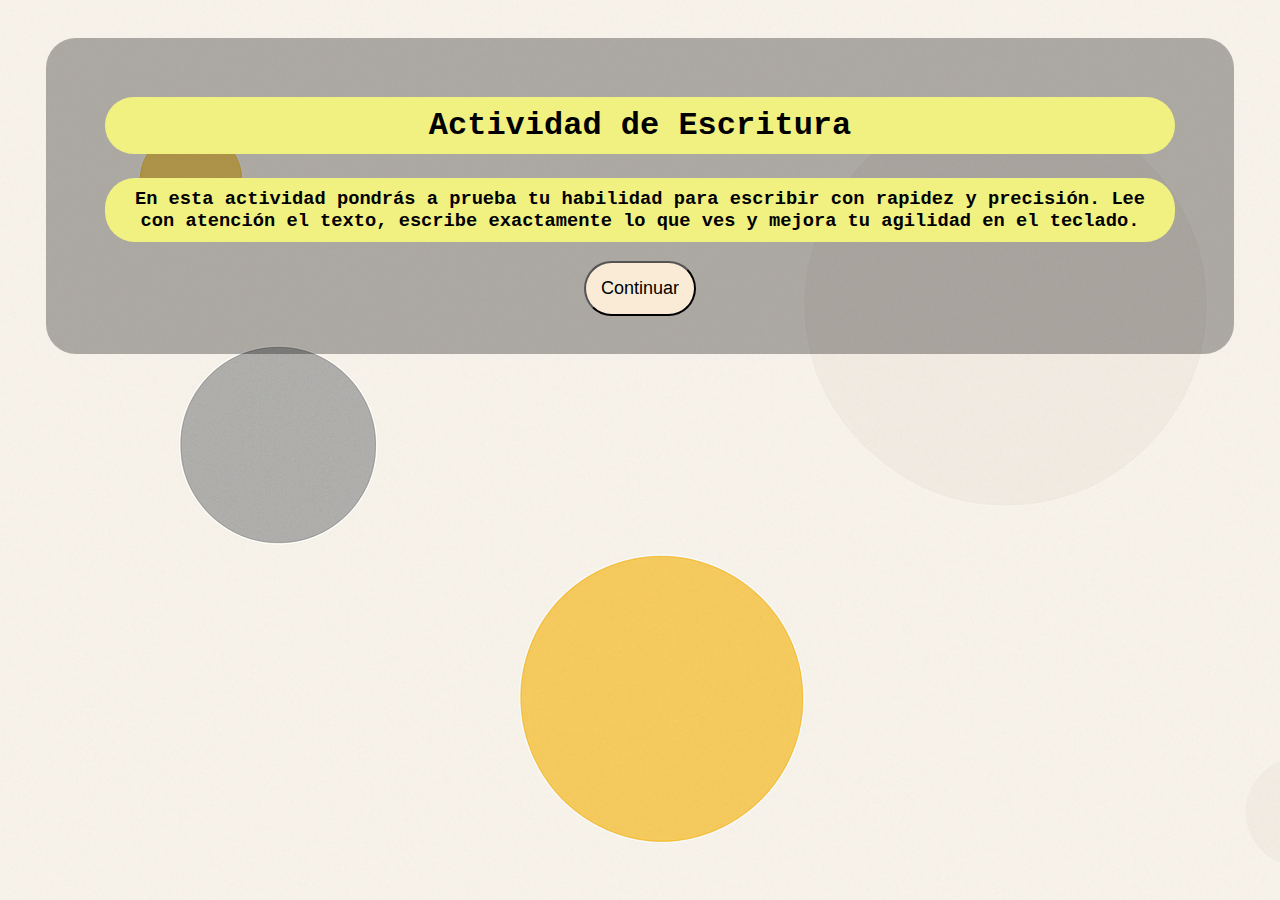
<file: index.html>
<!DOCTYPE html>
<html lang="en">
<head>
    <meta charset="UTF-8">
    <meta name="viewport" content="width=device-width, initial-scale=1.0">
    <link rel="stylesheet" href="estilo.css">
    <title>Actividad de Escritura</title>
</head>
<body>
    <div class="container">
        <h1>Actividad de Escritura</h1>
        <h3>En esta actividad pondrás a prueba tu habilidad para escribir con rapidez y precisión. Lee con atención el texto, escribe exactamente lo que ves y mejora tu agilidad en el teclado.</h3>
        <a href="actividad.html"><button class="btnF">Continuar</button></a>
    </div>
</body>
</html>
</file>
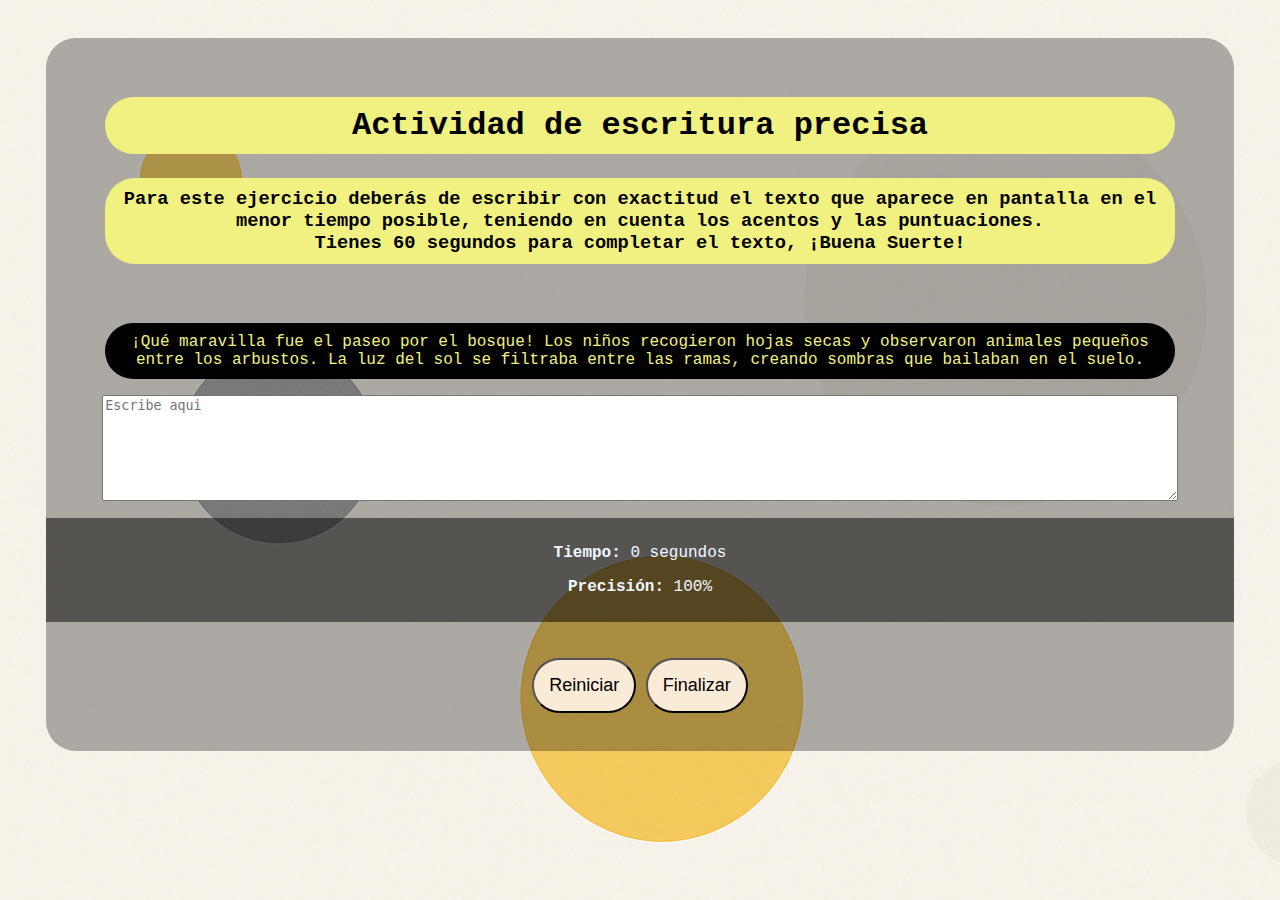
<file: actividad.html>
<!DOCTYPE html>
<html lang="en">
<head>
    <meta charset="UTF-8">
    <meta name="viewport" content="width=device-width, initial-scale=1.0">
    <link rel="stylesheet" href="estilo.css">
    <title>Actividad de Escritura</title>
</head>
<body>
    <div class="container">
        <h1>Actividad de escritura precisa</h1>
        <h3>Para este ejercicio deberás de escribir con exactitud el texto que aparece en pantalla en el menor tiempo posible, teniendo en cuenta los acentos y las puntuaciones.<br><span>Tienes 60 segundos para completar el texto, ¡Buena Suerte!</span></h3>
        <!-- <p id="texto">El rápido zorro marrón salta sobre el perro perezoso, mientras las hojas del otoño caen lentamente al suelo. ¿Quién pensaría que algo tan simple puede ser tan útil? Practicar cada día mejora la precisión, la velocidad y, sobre todo, la confianza frente al teclado. ¡No olvides mantener la postura correcta y respirar con calma!</p> -->
        <p id="preguntaT" class="preguntaT"></p>
        <textarea id="campo" class="campo" placeholder="Escribe aqui" oninput="verificarTexto()"></textarea>
        
        <div class="containerR">
            <p><strong>Tiempo: </strong><span id="tiempo" class="fondo">0</span> segundos</p>
            <p><strong>Precisión: </strong><span id="precision" class="fondo">100%</span></p>
         

            <div class="mensaje" id="mensaje"></div>
        </div>

        <div>
            <button class="btnR" onclick="reiniciar()">Reiniciar</button>
            <button class="btnF" onclick="finalizar()">Finalizar</button>
        </div>
    </div>
    <script>
        const campo= document.getElementById("campo");
        const tiempoContado= document.getElementById("tiempo");
        const preci= document.getElementById("precision");
        const mensaje= document.getElementById("mensaje");

        let preguntas=[
            {
                texto: "El rápido zorro marrón salta sobre el perro perezoso, mientras las hojas del otoño caen lentamente al suelo. ¿Quién pensaría que algo tan simple puede ser tan útil? Practicar cada día mejora la precisión, la velocidad y, sobre todo, la confianza frente al teclado. ¡No olvides mantener la postura correcta y respirar con calma!"
            },
            {
                texto: "¡Qué maravilla fue el paseo por el bosque! Los niños recogieron hojas secas y observaron animales pequeños entre los arbustos. La luz del sol se filtraba entre las ramas, creando sombras que bailaban en el suelo."
            },
            {
                texto: "Cada mañana, Clara prepara café mientras escucha el canto de los pájaros. La brisa suave entra por la ventana, moviendo ligeramente las cortinas. Es su momento favorito antes de comenzar el día."
            }
        ];

        const i= Math.floor(Math.random()* preguntas.length);
        const pregunta= preguntas[i];
        document.getElementById("preguntaT").innerText= pregunta.texto;
        const texto= document.getElementById("preguntaT").textContent;

        let tiempo= 0;
        let intervalo;
        let iniciar= false;
        let preciFinal=0;

        function verificarTexto(){
            if(!iniciar){
                intervalo= setInterval(() =>{
                    tiempo++; 
                    tiempoContado.textContent= tiempo;
                    if(tiempo >= 20 && tiempo < 40){
                        tiempoContado.style.color="yellow";
                    }else if(tiempo >= 40 && tiempo < 50 ){
                        tiempoContado.style.color="orange";
                    }else if(tiempo >= 50){
                        tiempoContado.style.color="red";
                    }
                    if(tiempo==60){
                        alert("El tiempo se agoto, lograste completar un "+preciFinal +"% en "+tiempo +" segundos");
                        campo.disabled= true;
                        clearInterval(intervalo);
                    }
                },1000)
                iniciar= true;
            }

            let textoIngresado= campo.value;
            let cont= 0;

            for(let i=0; i< texto.length; i++){
                if(textoIngresado[i] === texto[i]){
                    cont++
                }    
            }
            if(texto.length>0){
                    preciFinal= Math.round((cont / texto.length) * 100);
                }else{
                    preciFinal= 0;
                }
                preci.textContent= `${preciFinal}%`;
        }
        // if(){
        //     alert("El tiempo se acabo, este es el resultado");
        // }


        function reiniciar(){
            clearInterval(intervalo);
            window.location.reload();
        }
        function finalizar(){
            if(iniciar){
                alert("Completaste un "+preciFinal +"% en "+tiempo +" segundos");
                // mensaje.textContent= "Completaste un "+preciFinal +"% en "+tiempo +" segundos";
                // mensaje.style.backgroundColor= "blue";
                // alert("El tiempo se agoto, lograste completar un "+preciFinal +"% en "+tiempo +" segundos");
                // let limite= Math.min(textoIngresado.length, texto.length);
                campo.disabled= true;
                clearInterval(intervalo);
            }
        }


    </script>
</body>
</html>
</file>
<file: estilo.css>
body{
    text-align: center;
    font-family: 'Courier New', Courier, monospace;
    background-image: url(ChatGPT\ Image\ 17\ jun\ 2025\,\ 03_49_41\ p.m..png);
}
h1{
    background-color: rgb(241, 241, 129);
    border-radius: 30px;
    margin-left: 5%;
    margin-right: 5%;
    padding: 10px;

}
h3{
    background-color: rgb(241, 241, 129);
    border-radius: 30px;
    margin-left: 5%;
    margin-right: 5%;
    margin-top: 2%;
    padding: 10px;
}
.container{
    background-color: rgb(0, 0, 0, 0.3);
    border-radius: 30px;
    margin: 3%;
    padding-top: 3%;
    padding-bottom: 3%;
}
.containerR{
    background-color: rgba(0, 0, 0, 0.5);
    padding: 10px;
    margin-top: 1%;
    margin-bottom: 3%;
    color: aliceblue;
}
textarea.campo{
    width: 90%;
    height: 100px;
}
/* .fondo{
    background-color: black;
    color: aliceblue;
} */
.preguntaT{
    color: rgb(241, 241, 129);
    background-color: black;
    border-radius: 30px;
    margin-top: 5%;
    margin-left: 5%;
    margin-right: 5%;
    padding: 10px;
}
.btnR{
    background-color: antiquewhite;
    border-radius: 30px;
    padding: 15px;
    font-size: 18px;
    cursor: pointer;
}
.btnF{
    background-color: antiquewhite;
    border-radius: 30px;
    padding: 15px;
    font-size: 18px;
    cursor: pointer;
}
</file>
